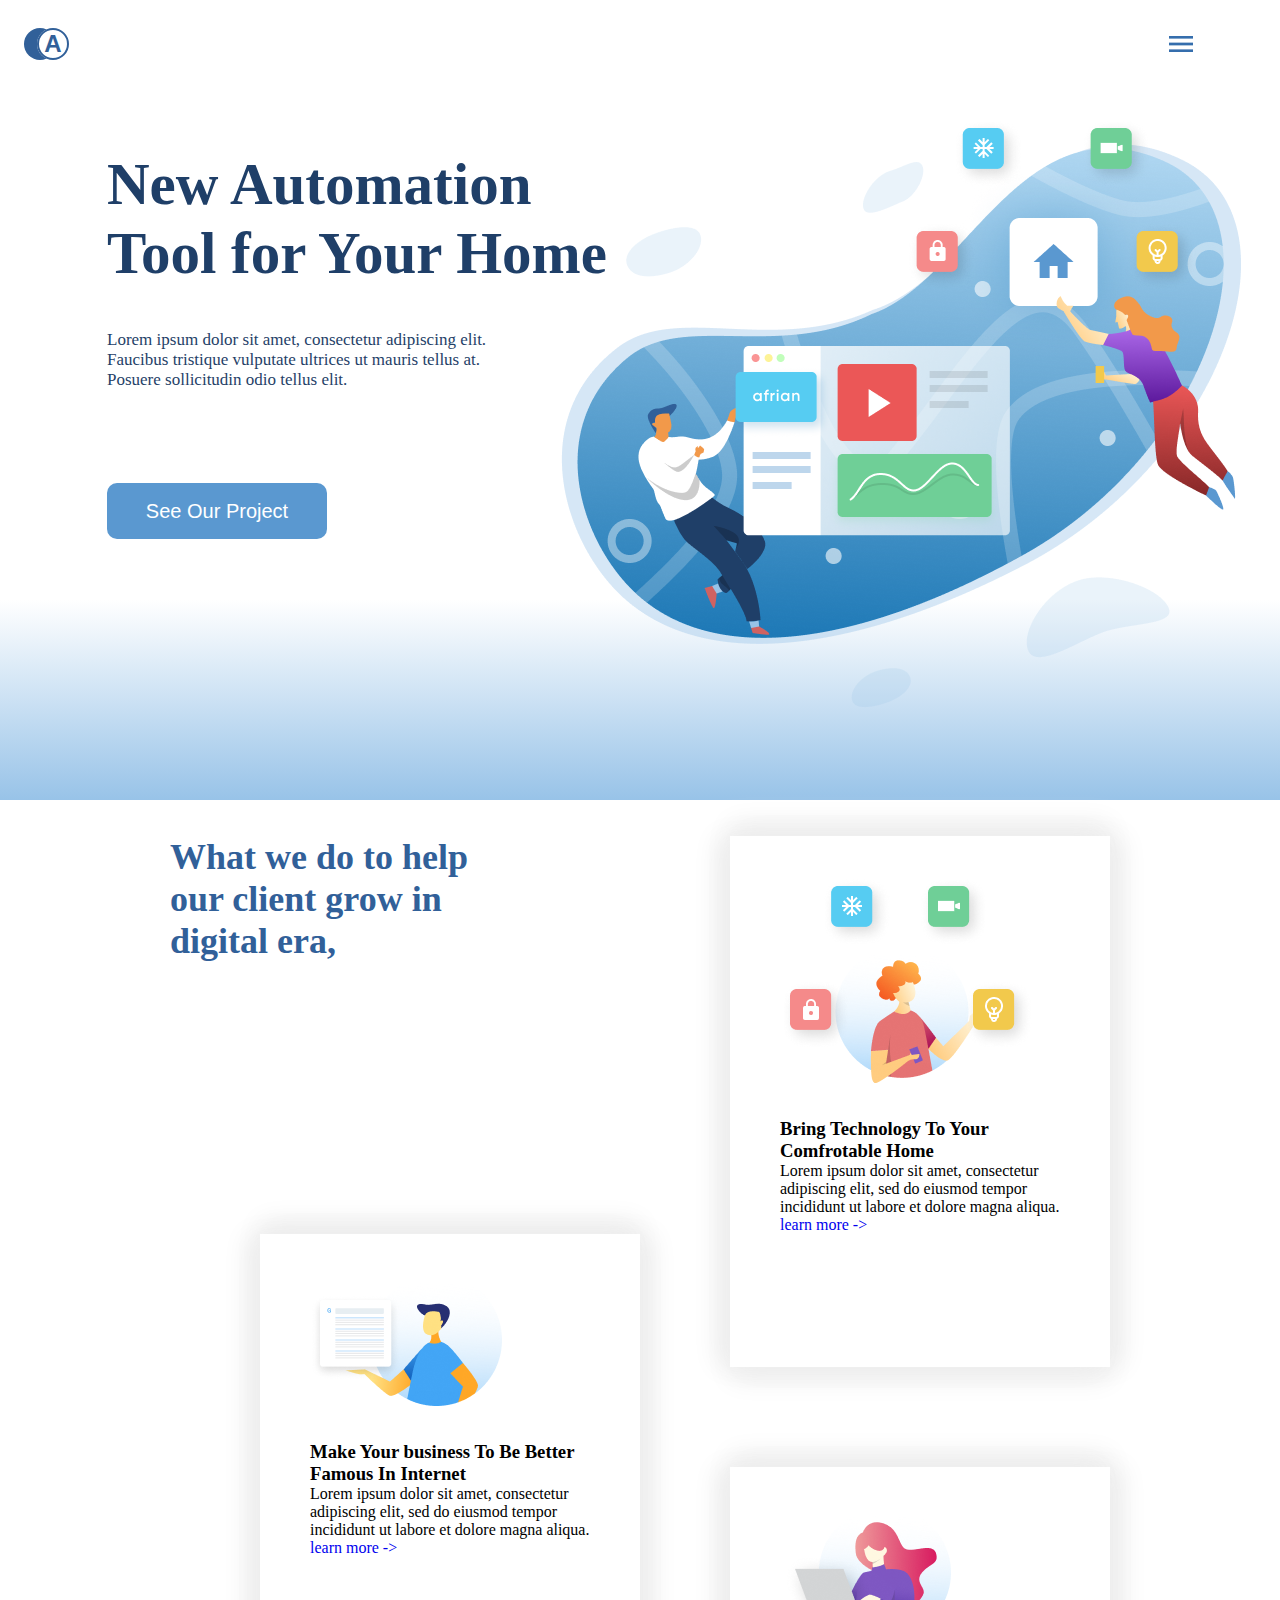
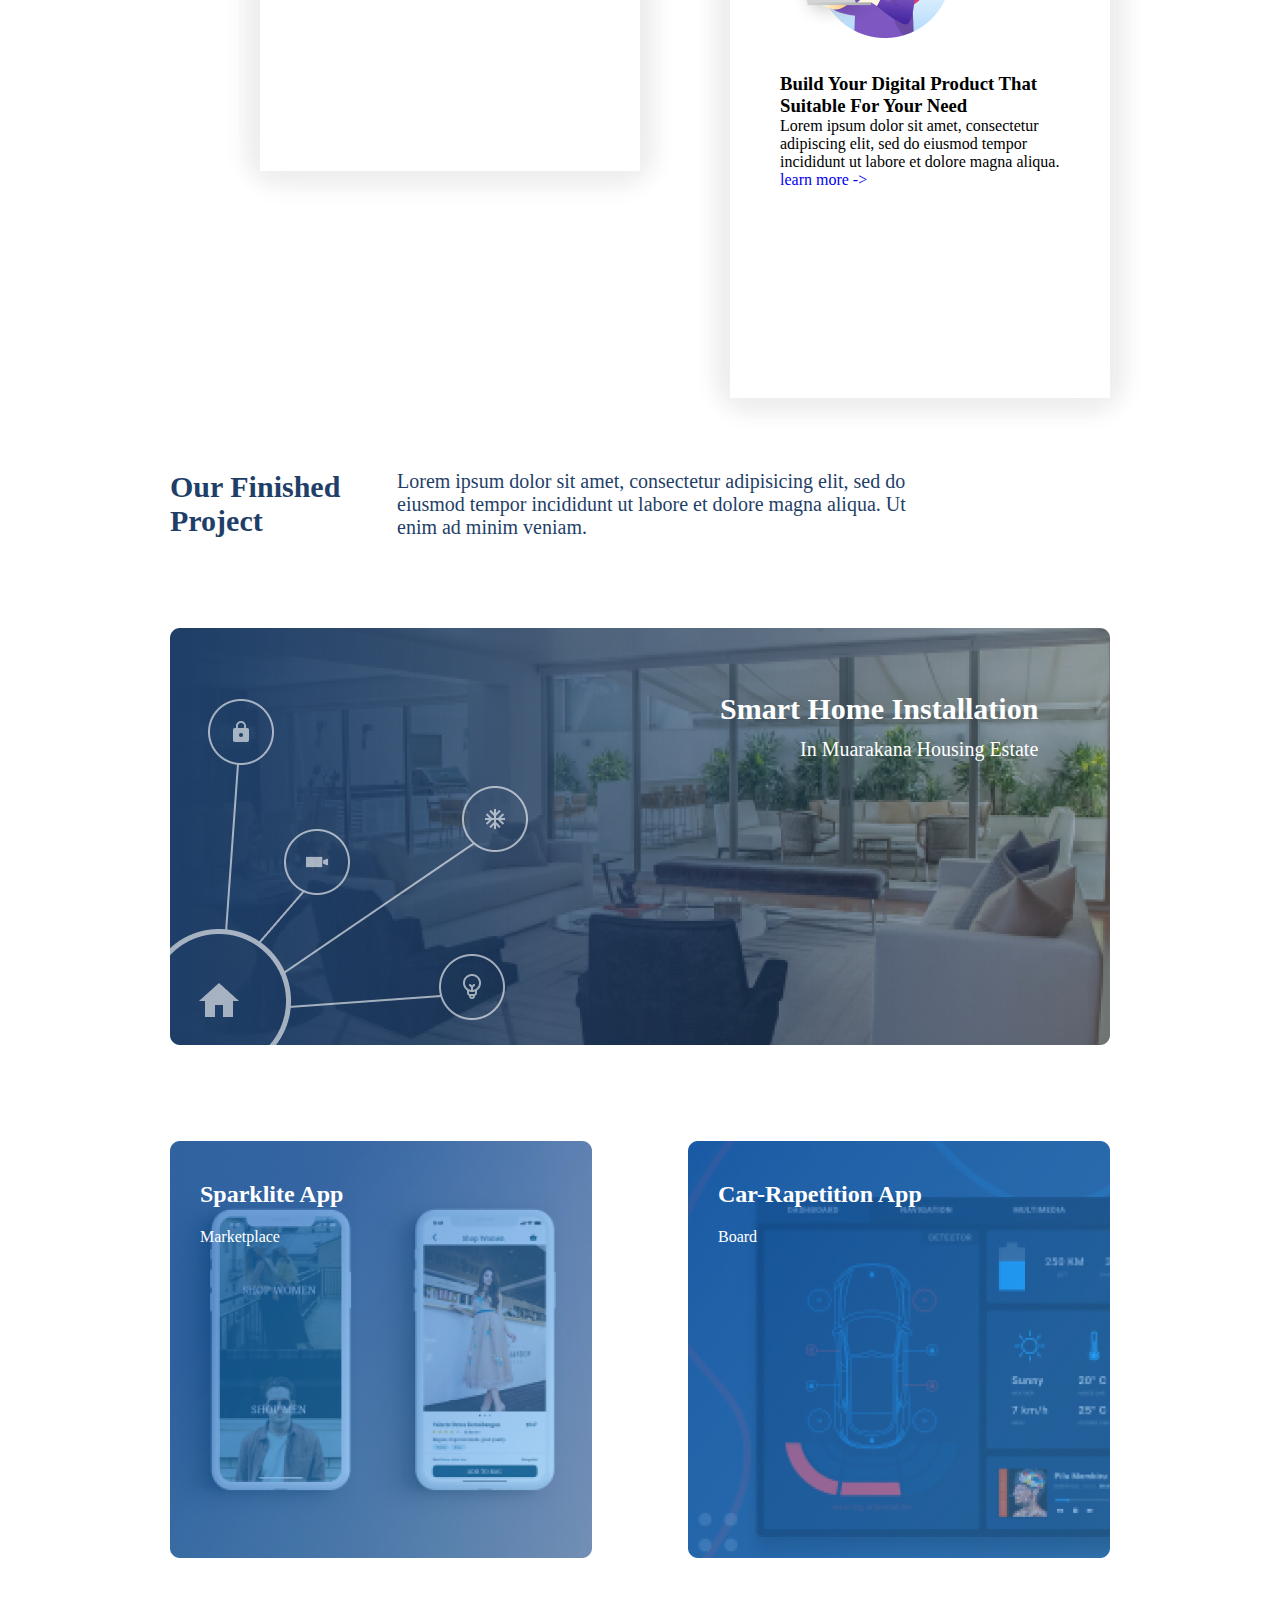
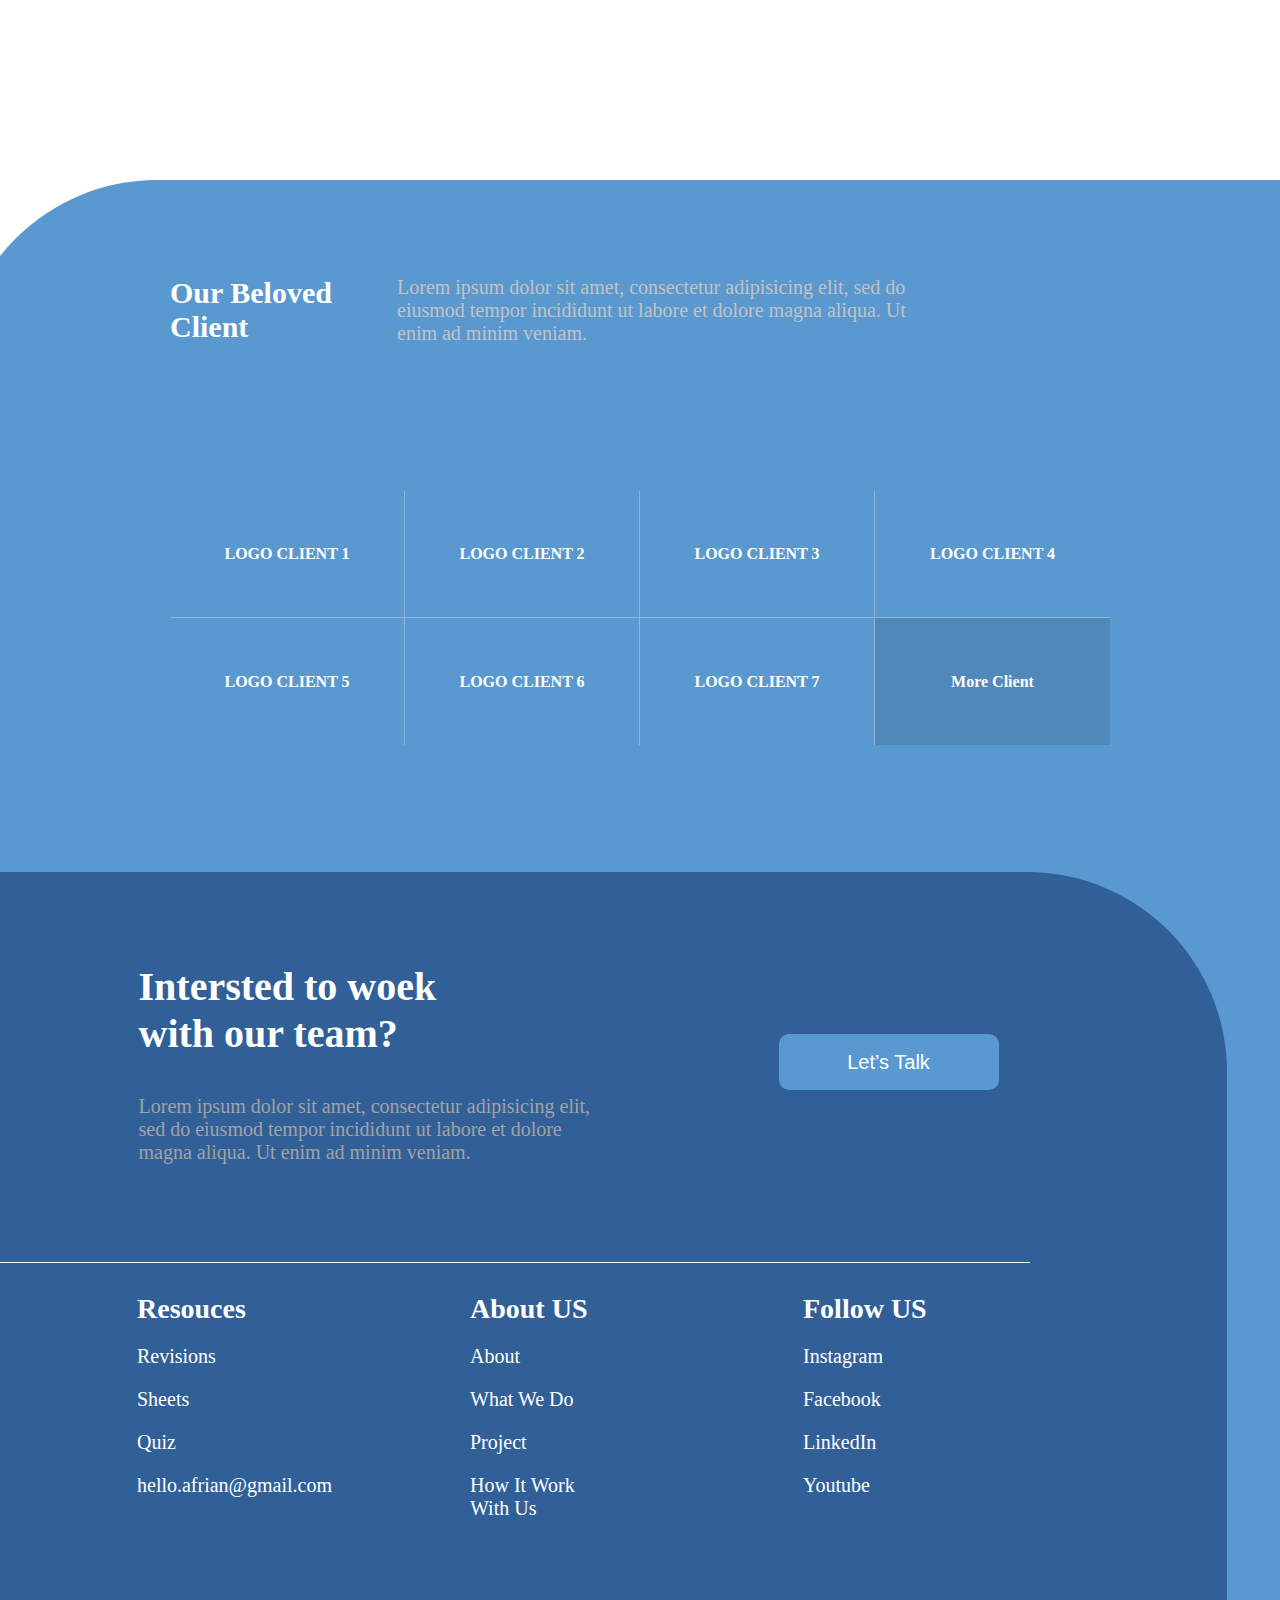
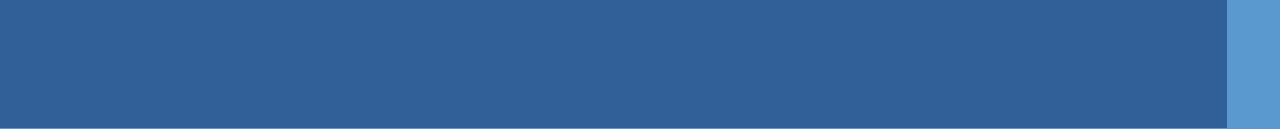
<file: js_exam/index.html>
<!DOCTYPE html>
<html lang="en">
<head>
  <meta charset="UTF-8">
  <meta name="viewport" content="width=device-width, initial-scale=1.0">
  <title>Document</title>
  <link rel="stylesheet" href="style.css">
</head>
<body>
  <div class="container">
    <div class="header her ">
      <header>
        <div class="hero">
          <h2>A</h2>
        </div>
        <img src="img/ic_menu_48px.png" alt="">
      </header>
      <div class="hdr dr">
        <div class="hdr-text hdr-tt">
          <h3>New Automation Tool for Your Home</h3>
          <p>Lorem ipsum dolor sit amet, consectetur adipiscing elit. Faucibus tristique vulputate ultrices ut mauris tellus at. Posuere sollicitudin odio tellus elit.</p>
          <button class="button"><a href="./innbox.html">See Our Project</a></button>
        </div>
        <div class="hdr-img hdr-ig">
          <img src="img/illustration.png" alt="">
        </div>
      </div>
    </div><br><br>
    <div class="card car">
      <div class="card-text">
        <h2>What we do to help our client grow in digital era,</h2>
        <div class="card-img-m m">
          <img src="img/1.png" alt="">
          <div class="img-m">
            <h3>Make Your business To Be Better Famous In Internet</h3>
            <p>Lorem ipsum dolor sit amet, consectetur adipiscing elit, sed do eiusmod tempor incididunt ut labore et dolore magna aliqua. </p>
            <a href="./"> learn more -></a>
          </div>
        </div>
      </div>
      <div class="card-img">
        <div class="card-img-m m-2">
          <img src="img/3.png" alt="">
          <div class="img-m">
            <h3>Bring Technology To Your Comfrotable Home</h3>
          <p>Lorem ipsum dolor sit amet, consectetur adipiscing elit, sed do eiusmod tempor incididunt ut labore et dolore magna aliqua. </p>
           <a href="./"> learn more -></a>
          </div>
          
        </div>
        <div class="card-img-m m-1">
          <img src="img/2 20.png" alt="">
          <div class="img-m">
           <h3>Build Your Digital Product That Suitable For Your Need</h3>
          <p>Lorem ipsum dolor sit amet, consectetur adipiscing elit, sed do eiusmod tempor incididunt ut labore et dolore magna aliqua. </p>
           <a href="./"> learn more -></a> 
          </div>
          
        </div>
      </div>
    </div><br><br><br><br>
      <div class="articles">
        <div class="article">
        <div class="article-text">
          <h2>Our Finished Project</h2>
          <p>Lorem ipsum dolor sit amet, consectetur adipisicing elit, sed do eiusmod tempor incididunt ut labore et dolore magna aliqua. Ut enim ad minim veniam.</p>
        </div>
        <div class="article-text-img">
          <h2 style="height: 46px; ">Smart Home Installation</h2>
          <p style="margin-left: 80px;">In Muarakana Housing Estate</p>
        </div>
      </div>
      <div class="article-img-a">
        <div class="article-img-1 n1"><h2>Sparklite App</h2><p>Marketplace</p></div>
      <div class="article-img-1 n2"><h2>Car-Rapetition App</h2><p>Board</p></div>
      </div>
      </div>
      <footer>
        <div class="foter">
          <div class="article-text ftr">
          <h2 style="color: #fff;">Our Beloved Client</h2>
          <p style="color: #c3c3c3;">Lorem ipsum dolor sit amet, consectetur adipisicing elit, sed do eiusmod tempor incididunt ut labore et dolore magna aliqua. Ut enim ad minim veniam.</p>
        </div>
          <div class="foter-text">
  <div>LOGO CLIENT 1</div>
  <div>LOGO CLIENT 2</div>
  <div>LOGO CLIENT 3</div>
  <div>LOGO CLIENT 4</div>
  <div>LOGO CLIENT 5</div>
  <div>LOGO CLIENT 6</div>
  <div>LOGO CLIENT 7</div>
  <div class="more">More Client</div>
        </div>
        </div>
        <div class="footer">
          <div class="afrianska-btn">
            <div class="afr-btn-txt">
              <h2>Intersted to woek with our team?</h2>
              <p>Lorem ipsum dolor sit amet, consectetur adipisicing elit, sed do eiusmod tempor incididunt ut labore et dolore magna aliqua. Ut enim ad minim veniam.</p>
            </div>
            <button style="margin-left: 180px;" class="button tn"><a href="./index1.html">Let’s Talk</a></button>
          </div>
          <div class="afrianska-text  ">
            <div class="footer_box">
            <div class="box_one">
                <h4 class="heading_four">Resouces</h4>
                <ul class="navigator">
                    <li><a class="link" href="/">Revisions</a></li>
                    <li><a class="link" href="/">Sheets</a></li>
                    <li><a class="link" href="/">Quiz</a></li>
                    <li><a class="link" href="/">hello.afrian@gmail.com</a></li>
                </ul>
            </div>
            <div class="box_two">
                <h4 class="heading_four">About US</h4>
                <ul class="navigator">
                    <li><a class="link" href="/">About</a></li>
                    <li><a class="link" href="/">What We Do</a></li>
                    <li><a class="link" href="/">Project</a></li>
                    <li><a class="link" href="/">How It Work With Us</a></li>
                </ul>
            </div>
            <div class="box_three">
                <h4 class="heading_four">Follow US</h4>
                <ul class="navigator">
                    <li><a class="link" href="/">Instagram</a></li>
                    <li><a class="link" href="/">Facebook</a></li>
                    <li><a class="link" href="/">LinkedIn</a></li>
                    <li><a class="link" href="/">Youtube</a></li>
                </ul>
            </div>
        </div>
          </div>
        </div>
      </footer>
  </div>
</body>
</html>
</file>
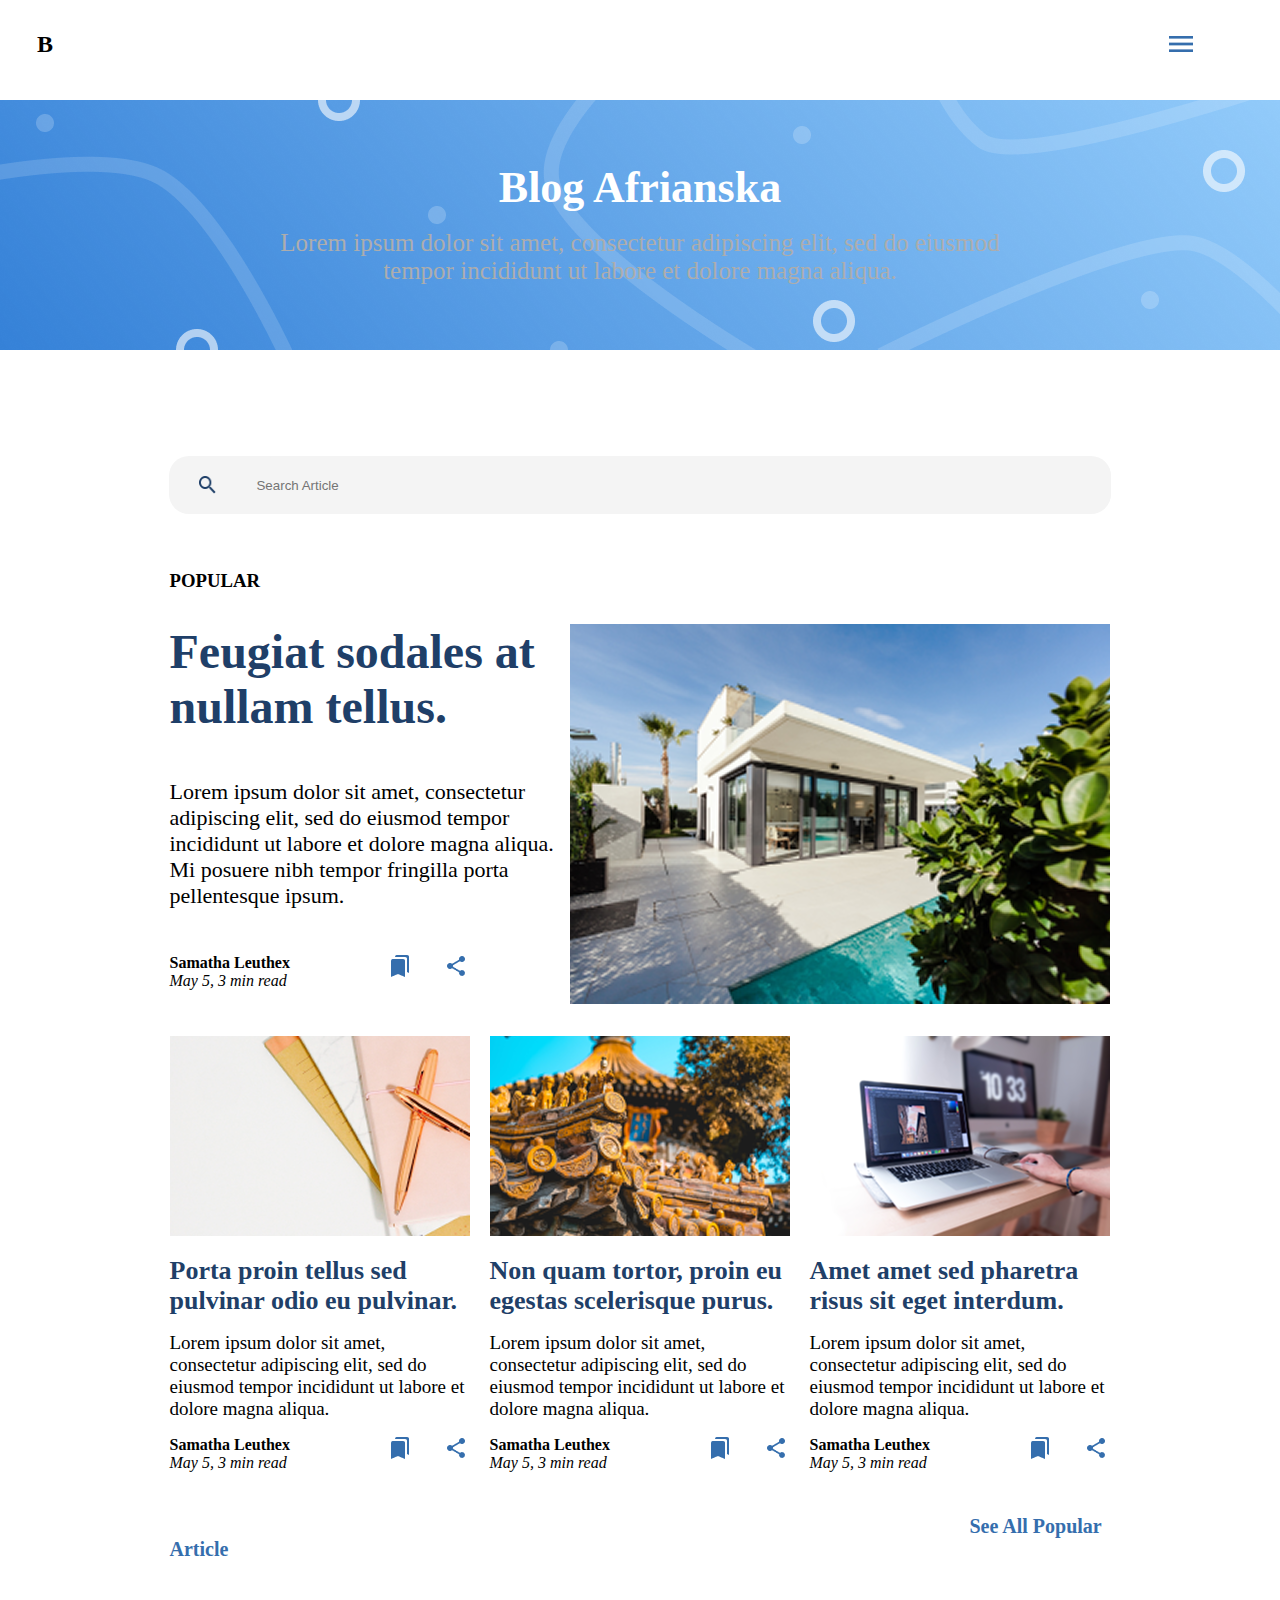
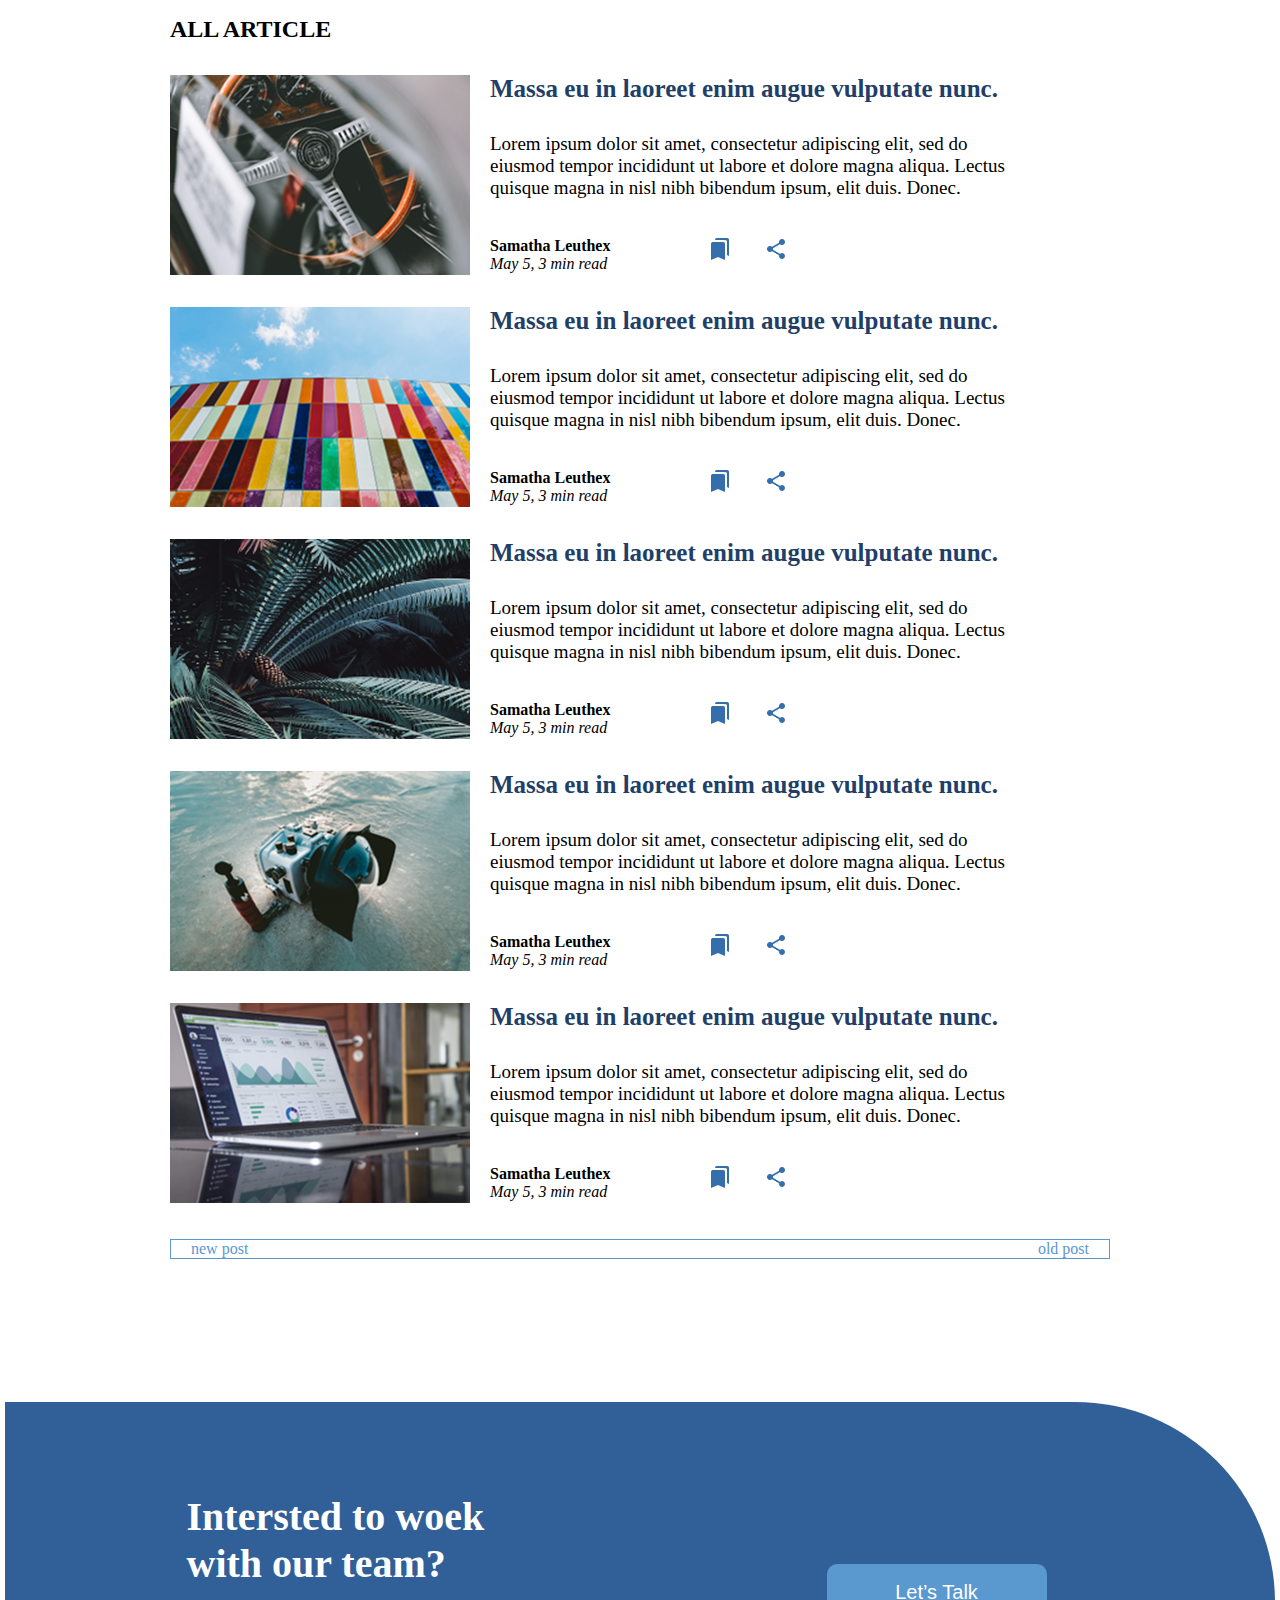
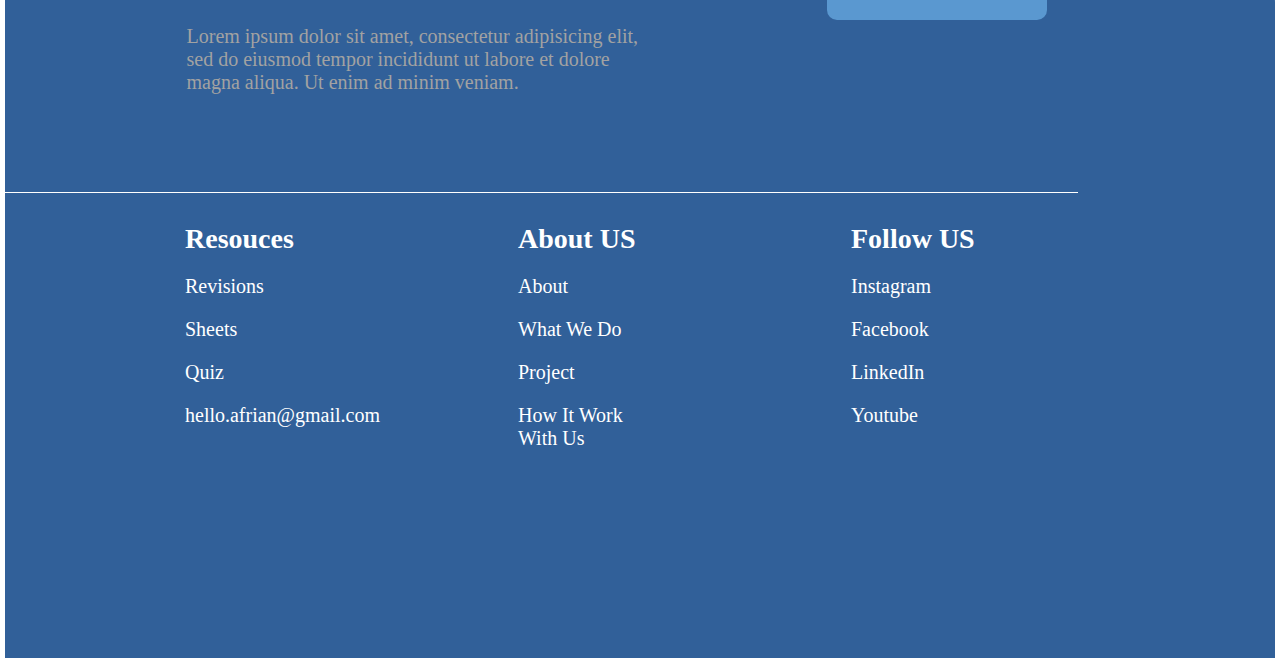
<file: js_exam/innbox.html>
<!DOCTYPE html>
<html lang="en">
<head>
  <meta charset="UTF-8">
  <meta name="viewport" content="width=device-width, initial-scale=1.0">
  <title>Document</title>
  <link rel="stylesheet" href="style.css">
</head>
<body>
  <div class="container">
    <div class="header">
      <header>
        <div class="dumaloq">
          <h2>B</h2>
        </div>
        <img src="img/ic_menu_48px.png" alt="">
      </header>
      <div class="htr">
        <h2 style="font-size: 44px;">Blog Afrianska</h2>
        <p style="width: 780px; height: 60px; color: #adadad; font-size: 25px;
        ">Lorem ipsum dolor sit amet, consectetur adipiscing elit, sed do eiusmod tempor incididunt ut labore et dolore magna aliqua. </p>
      </div>
    </div>
    <div class="sorch">
      <img src="img/Vector.png" alt="" width="17.489999771118164px" height="17.489999771118164">
      <input style="width: 900px; height: 56px; margin-left: 40px; border: none; border-radius: 20px; background-color: #F4F4F4;" type="search" placeholder="Search Article">
    </div>
    <div class="popular">
      <h3>POPULAR</h3>
      <div class="pamkin">
        <div class="pamkin-txt">
          <h2>Feugiat sodales at nullam tellus.</h2>
          <p>Lorem ipsum dolor sit amet, consectetur adipiscing elit, sed do eiusmod tempor incididunt ut labore et dolore magna aliqua. Mi posuere nibh tempor fringilla porta pellentesque ipsum.</p>
          <div class="pn-tt">
            <div class="pn-x">
              <b>Samatha Leuthex</b>
              <i>May 5, 3 min read</i>
            </div>
            <div class="pn_x">
              <img src="img/baseline-bookmarks-24px.png" alt="">              
              <img src="img/ic_share_24px.png" alt="">
            </div>
          </div>
        </div>
        <div class="pamkin-img">
          <img src="img/Rectangle 5.png" alt="">
        </div>
      </div>
      <div class="partas">
        <div class="parta">
        <div class="parta-img"><img src="img/Rectangle 5 (1).png" alt=""></div>
        <div class="parta-text">
          <h2>Porta proin tellus sed pulvinar odio eu pulvinar.</h2>
          <p >Lorem ipsum dolor sit amet, consectetur adipiscing elit, sed do eiusmod tempor incididunt ut labore et dolore magna aliqua. </p>
          <div class="pn-tt">
            <div class="pn-x">
              <b>Samatha Leuthex</b>
              <i>May 5, 3 min read</i>
            </div>
            <div class="pn_x">
              <img src="img/baseline-bookmarks-24px.png" alt="">              
              <img src="img/ic_share_24px.png" alt="">
            </div>
          </div>
        </div>
      </div>
      <div class="parta">
        <div class="parta-img"><img src="img/Rectangle 5 (2).png" alt=""></div>
        <div class="parta-text">
          <h2>Non quam tortor, proin eu egestas scelerisque purus.</h2>
          <p >Lorem ipsum dolor sit amet, consectetur adipiscing elit, sed do eiusmod tempor incididunt ut labore et dolore magna aliqua. </p>
          <div class="pn-tt">
            <div class="pn-x">
              <b>Samatha Leuthex</b>
              <i>May 5, 3 min read</i>
            </div>
            <div class="pn_x">
              <img src="img/baseline-bookmarks-24px.png" alt="">              
              <img src="img/ic_share_24px.png" alt="">
            </div>
          </div>
        </div>
      </div>
      <div class="parta">
        <div class="parta-img"><img src="img/Rectangle 5 (3).png" alt=""></div>
        <div class="parta-text">
          <h2>Amet amet sed pharetra risus sit eget interdum.</h2>
          <p >Lorem ipsum dolor sit amet, consectetur adipiscing elit, sed do eiusmod tempor incididunt ut labore et dolore magna aliqua. </p>
          <div class="pn-tt">
            <div class="pn-x">
              <b>Samatha Leuthex</b>
              <i>May 5, 3 min read</i>
            </div>
            <div class="pn_x">
              <img src="img/baseline-bookmarks-24px.png" alt="">              
              <img src="img/ic_share_24px.png" alt="">
            </div>
          </div>
        </div>
      </div>
      </div>
      <b style="margin-left: 800px; font-size: 20px; color: #356EAD;">See All Popular Article</b>
    </div>
    <div class="all">
      <h2>ALL ARTICLE</h2>
      <div class="massa">
        <div class="massa-img"><img src="img/Rectangle 5 (4).png" alt=""></div>
        <div class="massa-text">
          <h2>Massa eu in laoreet enim augue vulputate nunc.</h2>
          <p style="margin-top: 10px;">Lorem ipsum dolor sit amet, consectetur adipiscing elit, sed do eiusmod tempor incididunt ut labore et dolore magna aliqua. Lectus quisque magna in nisl nibh bibendum ipsum, elit duis. Donec.</p>
          <div style="margin-top: 18px;" class="pn-tt">
            <div class="pn-x">
              <b>Samatha Leuthex</b>
              <i>May 5, 3 min read</i>
            </div>
            <div class="pn_x">
              <img src="img/baseline-bookmarks-24px.png" alt="">              
              <img src="img/ic_share_24px.png" alt="">
            </div>
          </div>  
        </div>
      </div>
      <div class="massa">
        <div class="massa-img"><img src="img/Rectangle 5 (5).png" alt=""></div>
        <div class="massa-text">
          <h2>Massa eu in laoreet enim augue vulputate nunc.</h2>
          <p style="margin-top: 10px;">Lorem ipsum dolor sit amet, consectetur adipiscing elit, sed do eiusmod tempor incididunt ut labore et dolore magna aliqua. Lectus quisque magna in nisl nibh bibendum ipsum, elit duis. Donec.</p>
          <div style="margin-top: 18px;" class="pn-tt">
            <div class="pn-x">
              <b>Samatha Leuthex</b>
              <i>May 5, 3 min read</i>
            </div>
            <div class="pn_x">
              <img src="img/baseline-bookmarks-24px.png" alt="">              
              <img src="img/ic_share_24px.png" alt="">
            </div>
          </div>  
        </div>
      </div>
      <div class="massa">
        <div class="massa-img"><img src="img/Rectangle 5 (6).png" alt=""></div>
        <div class="massa-text">
          <h2>Massa eu in laoreet enim augue vulputate nunc.</h2>
          <p style="margin-top: 10px;">Lorem ipsum dolor sit amet, consectetur adipiscing elit, sed do eiusmod tempor incididunt ut labore et dolore magna aliqua. Lectus quisque magna in nisl nibh bibendum ipsum, elit duis. Donec.</p>
          <div style="margin-top: 18px;" class="pn-tt">
            <div class="pn-x">
              <b>Samatha Leuthex</b>
              <i>May 5, 3 min read</i>
            </div>
            <div class="pn_x">
              <img src="img/baseline-bookmarks-24px.png" alt="">              
              <img src="img/ic_share_24px.png" alt="">
            </div>
          </div>  
        </div>
      </div>
      <div class="massa">
        <div class="massa-img"><img src="img/Rectangle 5 (7).png" alt=""></div>
        <div class="massa-text">
          <h2>Massa eu in laoreet enim augue vulputate nunc.</h2>
          <p style="margin-top: 10px;">Lorem ipsum dolor sit amet, consectetur adipiscing elit, sed do eiusmod tempor incididunt ut labore et dolore magna aliqua. Lectus quisque magna in nisl nibh bibendum ipsum, elit duis. Donec.</p>
          <div style="margin-top: 18px;" class="pn-tt">
            <div class="pn-x">
              <b>Samatha Leuthex</b>
              <i>May 5, 3 min read</i>
            </div>
            <div class="pn_x">
              <img src="img/baseline-bookmarks-24px.png" alt="">              
              <img src="img/ic_share_24px.png" alt="">
            </div>
          </div>  
        </div>
      </div>
      <div class="massa">
        <div class="massa-img"><img src="img/Rectangle 5 (8).png" alt=""></div>
        <div class="massa-text">
          <h2>Massa eu in laoreet enim augue vulputate nunc.</h2>
          <p style="margin-top: 10px;">Lorem ipsum dolor sit amet, consectetur adipiscing elit, sed do eiusmod tempor incididunt ut labore et dolore magna aliqua. Lectus quisque magna in nisl nibh bibendum ipsum, elit duis. Donec.</p>
          <div style="margin-top: 18px;" class="pn-tt">
            <div class="pn-x">
              <b>Samatha Leuthex</b>
              <i>May 5, 3 min read</i>
            </div>
            <div class="pn_x">
              <img src="img/baseline-bookmarks-24px.png" alt="">              
              <img src="img/ic_share_24px.png" alt="">
            </div>
          </div>  
        </div>
      </div>
      <div class="post">
        <div class="new">new post</div>
        <div class="old">old post</div>
      </div>
    </div>
    <div class="footer">
          <div class="afrianska-btn">
            <div class="afr-btn-txt">
              <h2>Intersted to woek with our team?</h2>
              <p>Lorem ipsum dolor sit amet, consectetur adipisicing elit, sed do eiusmod tempor incididunt ut labore et dolore magna aliqua. Ut enim ad minim veniam.</p>
            </div>
            <button style="margin-left: 180px;" class="button"><a href="./main.html">Let’s Talk</a></button>
          </div>
          <div class="afrianska-text  ">
            <div class="footer_box">
            <div class="box_one">
                <h4 class="heading_four">Resouces</h4>
                <ul class="navigator">
                    <li><a class="link" href="/">Revisions</a></li>
                    <li><a class="link" href="/">Sheets</a></li>
                    <li><a class="link" href="/">Quiz</a></li>
                    <li><a class="link" href="/">hello.afrian@gmail.com</a></li>
                </ul>
            </div>
            <div class="box_two">
                <h4 class="heading_four">About US</h4>
                <ul class="navigator">
                    <li><a class="link" href="/">About</a></li>
                    <li><a class="link" href="/">What We Do</a></li>
                    <li><a class="link" href="/">Project</a></li>
                    <li><a class="link" href="/">How It Work With Us</a></li>
                </ul>
            </div>
            <div class="box_three">
                <h4 class="heading_four">Follow US</h4>
                <ul class="navigator">
                    <li><a class="link" href="/">Instagram</a></li>
                    <li><a class="link" href="/">Facebook</a></li>
                    <li><a class="link" href="/">LinkedIn</a></li>
                    <li><a class="link" href="/">Youtube</a></li>
                </ul>
            </div>
        </div>
          </div>
        </div>
  </div>
</body>
</html>
</file>
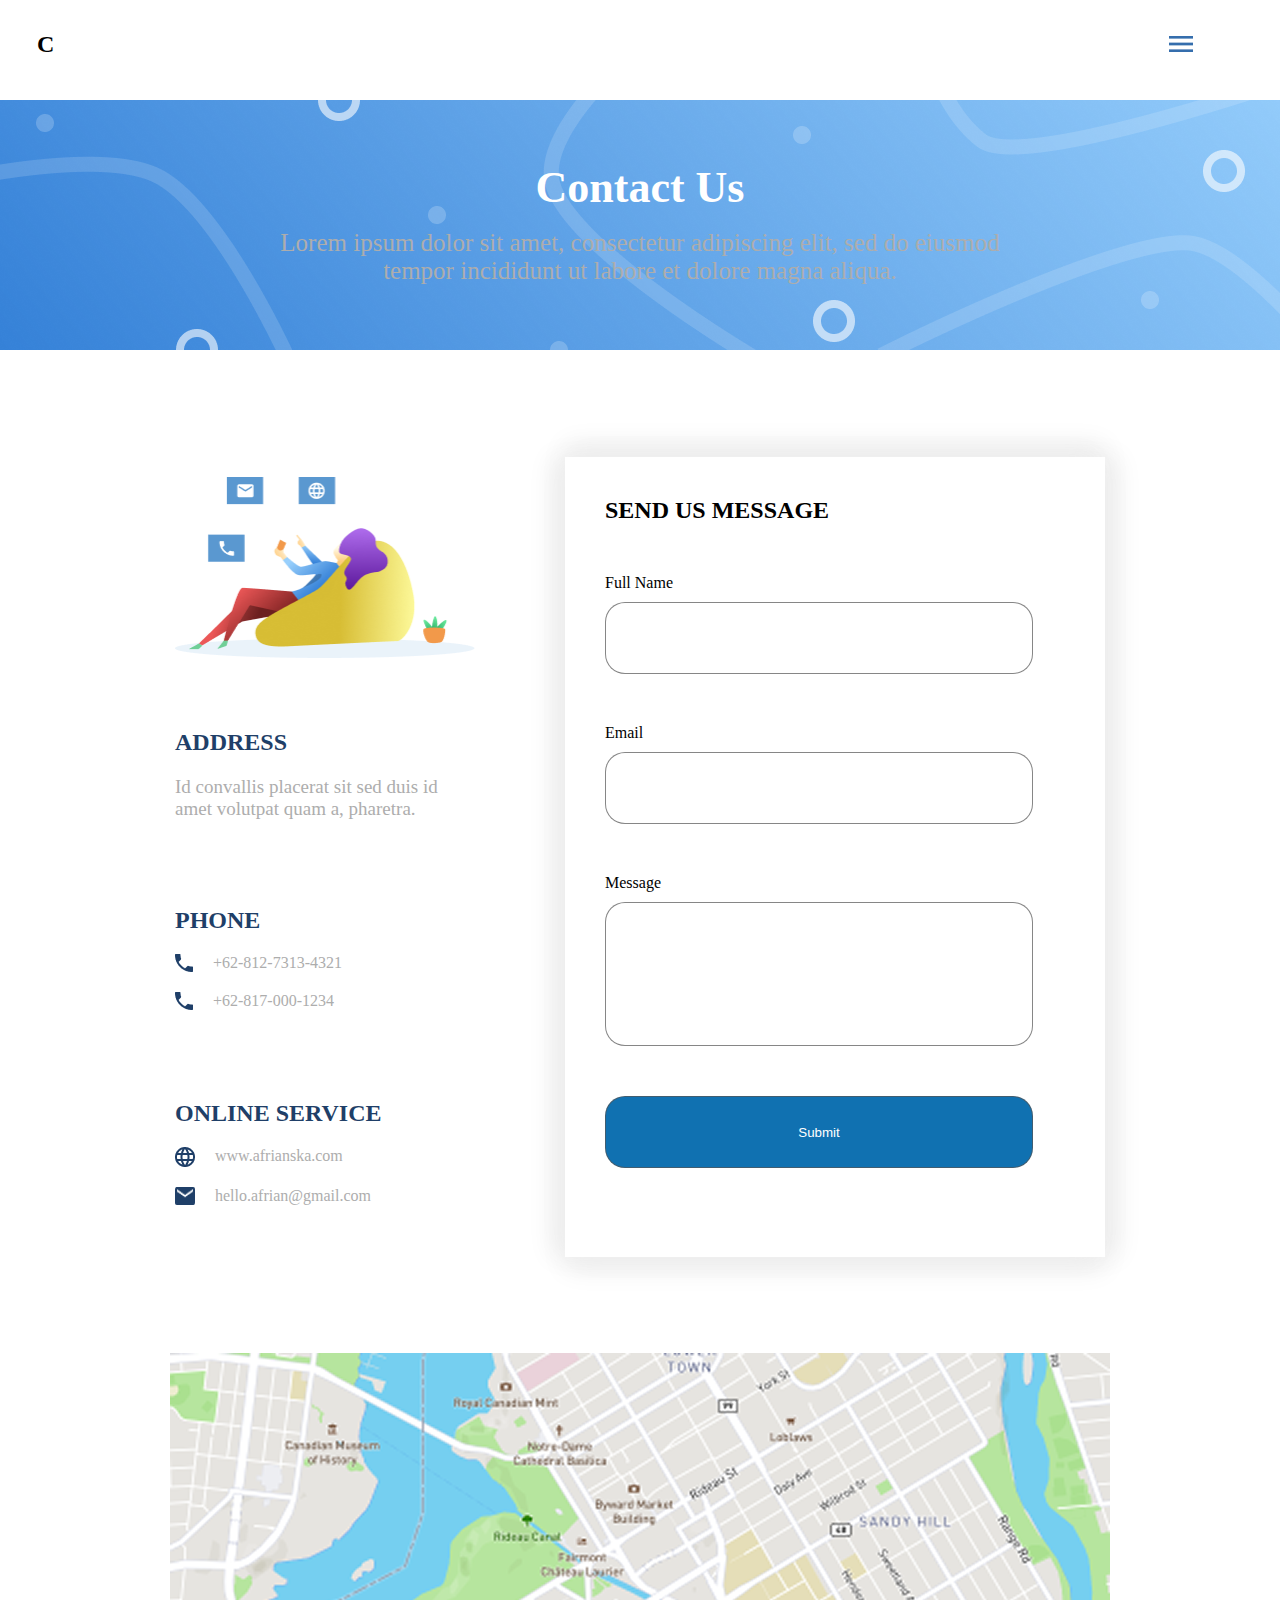
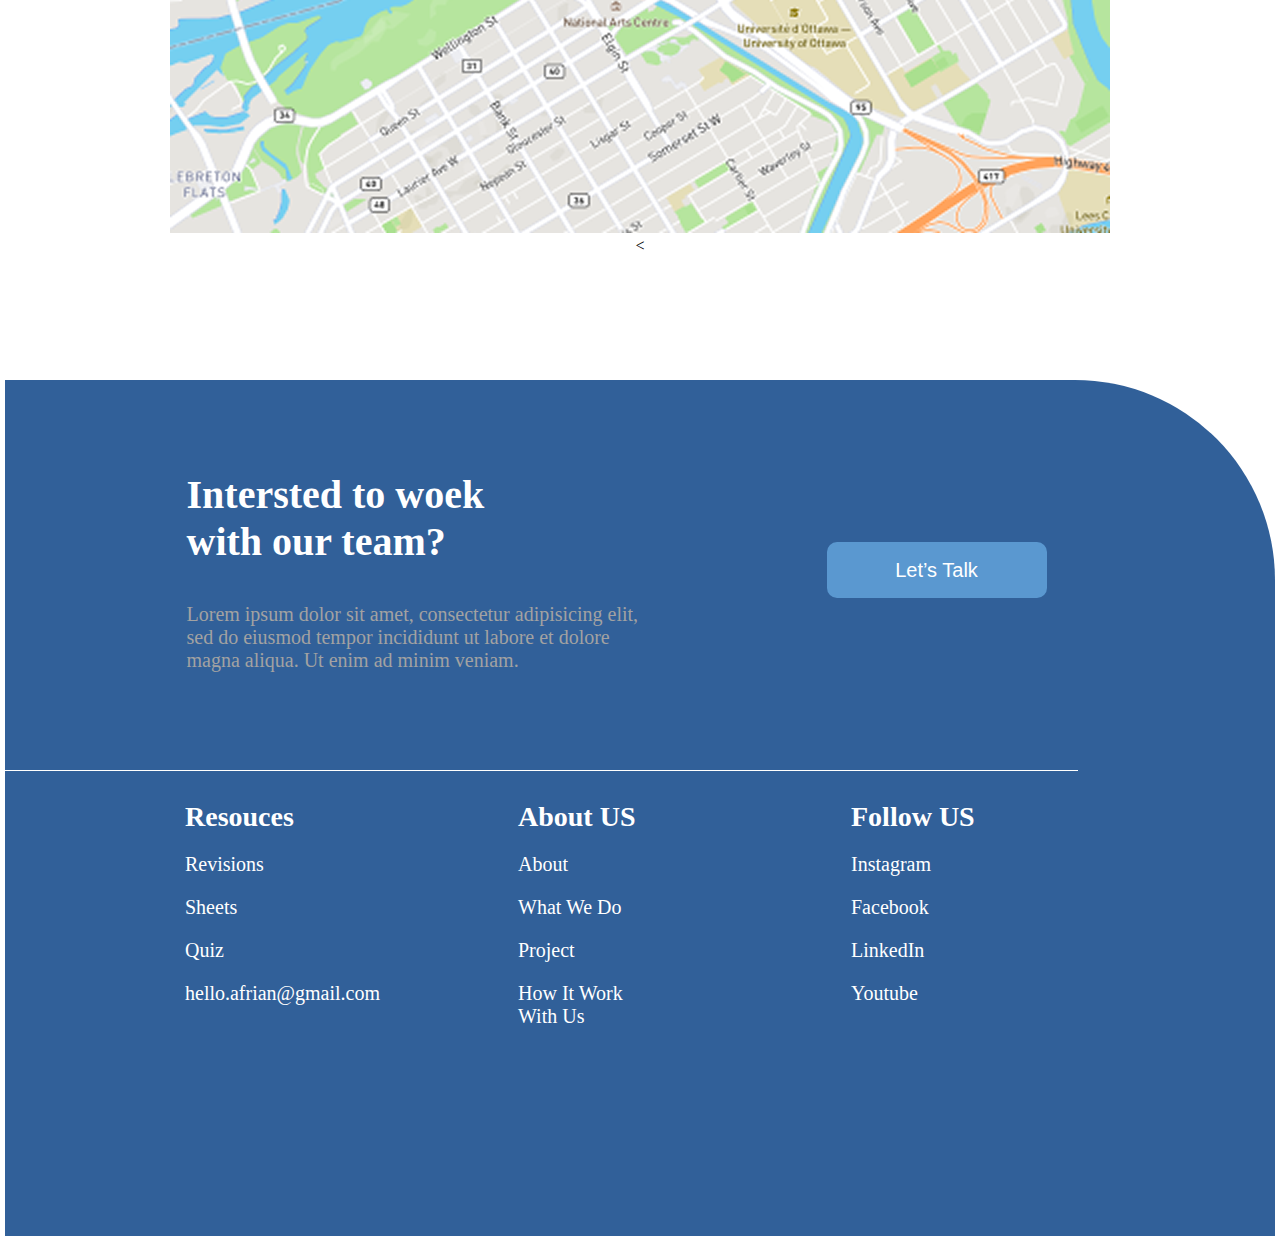
<file: js_exam/main.html>
<!DOCTYPE html>
<html lang="en">
<head>
  <meta charset="UTF-8">
  <meta name="viewport" content="width=device-width, initial-scale=1.0">
  <title>Document</title>
  <link rel="stylesheet" href="style.css">
</head>
<body>
  <div class="container">
    <div class="header">
      <header>
        <div class="dumaloq">
          <h2>C</h2>
        </div>
        <img src="img/ic_menu_48px.png" alt="">
      </header>
      <div class="htr">
        <h2 style="font-size: 44px;">Contact Us</h2>
        <p style="width: 780px; height: 60px; color: #adadad; font-size: 25px;
        ">Lorem ipsum dolor sit amet, consectetur adipiscing elit, sed do eiusmod tempor incididunt ut labore et dolore magna aliqua. </p>
      </div>
      </div>
      <div class="send">
        <div class="send-text">
          <img src="img/Group.png" alt="" style="width: 300px; height: 181px; margin-top: 20px;">
          <div class="sd-tt">
            <h2 style="color: #1F3F68;">ADDRESS</h2>
            <p style="font-size: 19px; color: #adadad;">Id convallis placerat sit sed duis id amet volutpat quam a, pharetra.</p>
          </div>
          <div class="sd-sms">
            <h2>PHONE</h2>
            <div class="sd-sms-1">
              <img src="img/Vector (1).png" alt="">
              <p>+62-812-7313-4321</p>
            </div>
            <div class="sd-sms-1">
              <img src="img/Vector (1).png" alt="">
              <p>+62-817-000-1234</p>
            </div>
          </div>
          <div class="sd-sms">
            <h2>ONLINE SERVICE</h2>
            <div class="sd-sms-1">
              <img src="img/Vector (2).png" alt="">
              <p>www.afrianska.com</p>
            </div>
            <div class="sd-sms-1">
              <img src="img/Vector (3).png" alt="">
              <p>hello.afrian@gmail.com</p>
            </div>
          </div>
        </div>
        <div class="card-img-m sends">
         <h2>SEND US MESSAGE</h2>
         <p>Full Name</p>
         <input style="width: 428px; height: 72px;" type="text">
         <p>Email</p>
         <input style="width: 428px; height: 72px;" type="email">
         <p>Message</p>
         <input style="width: 428px; height: 144px;" type="text">
         <br>
         <input style="width: 428px; height: 72px; margin-top: 50px; background-color: #1071b1; color: #fff;" type="submit">
          </div>
        </div>

        <div class="karta">
          <img src="img/Rectangle 2.png" alt="">
        </div>
        <<div class="footer">
          <div class="afrianska-btn">
            <div class="afr-btn-txt">
              <h2>Intersted to woek with our team?</h2>
              <p>Lorem ipsum dolor sit amet, consectetur adipisicing elit, sed do eiusmod tempor incididunt ut labore et dolore magna aliqua. Ut enim ad minim veniam.</p>
            </div>
            <button style="margin-left: 180px;" class="button"><a href="./index.html">Let’s Talk</a></button>
          </div>
          <div class="afrianska-text  ">
            <div class="footer_box">
            <div class="box_one">
                <h4 class="heading_four">Resouces</h4>
                <ul class="navigator">
                    <li><a class="link" href="/">Revisions</a></li>
                    <li><a class="link" href="/">Sheets</a></li>
                    <li><a class="link" href="/">Quiz</a></li>
                    <li><a class="link" href="/">hello.afrian@gmail.com</a></li>
                </ul>
            </div>
            <div class="box_two">
                <h4 class="heading_four">About US</h4>
                <ul class="navigator">
                    <li><a class="link" href="/">About</a></li>
                    <li><a class="link" href="/">What We Do</a></li>
                    <li><a class="link" href="/">Project</a></li>
                    <li><a class="link" href="/">How It Work With Us</a></li>
                </ul>
            </div>
            <div class="box_three">
                <h4 class="heading_four">Follow US</h4>
                <ul class="navigator">
                    <li><a class="link" href="/">Instagram</a></li>
                    <li><a class="link" href="/">Facebook</a></li>
                    <li><a class="link" href="/">LinkedIn</a></li>
                    <li><a class="link" href="/">Youtube</a></li>
                </ul>
            </div>
        </div>
          </div>
        </div>
    </div>
  </div>
</body>
</html>
</file>
<file: js_exam/style.css>
* {
  margin: 0;
  padding: 0;
  box-sizing: border-box;
  text-decoration: none;
  list-style: none;
}


.container {
  display: flex;
  flex-direction: column;
  justify-content: center;
  align-items: center;
}

.header {
  width: 1366px;
  height: 400px;  
}
.her{
  height: 800px;
  background: linear-gradient(#fff, #fff, #fff, #fff, #98c3e8);
}

header {
  width: 1200px;
  height: 48px;
  padding: 20px 20px;
  margin-top: 20px;
  margin-left: 60px;
  /* background-color: brown; */
  display: flex;
  align-items: center;
  justify-content: space-between;
}

.hero {
  width: 32px;
  height: 32px;
  border-radius: 50px;
  border: 2px solid #316099;
  box-shadow: -13px 0px 0px #316099;
  display: flex;
  align-items: center;
  justify-content: center;
  color: #316099;
  font-family: "Gill Sans", "Gill Sans MT", Calibri, "Trebuchet MS", sans-serif;
}

.hdr {
  display: flex;
  margin-top: 50px;
}

.hdr-text {
  position: absolute;
  top: 0;
  margin-left: 150px;
  margin-top: 150px;
}

.hdr-img {
  position: relative;
  margin-left: 600px;
}

.hdr-text h3 {
  width: 510px;
  height: 148px;
  color: #1f3f68;
  font-size: 59px;
}

.hdr-text p {
  width: 425px;
  height: 82px;
  color: #1f3f68;
  font-size: 17px;
  margin-top: 32px;
}

.button {
  width: 220px;
  height: 56px;
  background-color: #5a98d0;
  border-radius: 10px;
  border: none;
  margin-top: 71px;
}

.button a {
  color: #fff;
  font-size: 20px;
}

.card {
  width: 940px;
  height: 1162px;
  display: flex;
}

.card-text {
  display: flex;
  flex-direction: column;
  width: 470px;
  height: 1162px;
}

.card-text h2{
  width: 358px;
  height: 138px;
  font-size: 36px;
  color: #316099;

}

.img-m{
  width: 284px;
  height: 241px;
  margin-top: 30px;
  margin-left: 50px;
}


.card-img {
  display: flex;
  flex-direction: column;
  width: 470px;
}

.card-img-m {
  width: 380px;
  height: 537px;
  box-shadow: -13px 0px 25px #eee, 13px 0px 25px #eee, 0px 13px 25px #eee,
    0px -13px 25px #eee;
    margin-left: 90px;

}

.m{
  margin-top: 260px;
}

.m-1{
  margin-top: 100px;
}

.card-img-m img {
  margin-top: 40px;
  margin-left: 50px;
}


.articles{
  width: 940px;
  height: 1118px;
}

.article-text{
  display: flex;
}

.article-text h2{
  width: 227px;
  height: 92px;
  font-size: 30px;
  font-family: serif;
  color: #1F3F68;
}

.article-text p{
  width: 540px;
  height: 80px;
  font-size: 20px;
  color: #1F3F68;
}

.article-text-img{
  width: 940px;
  height: 417px;
  background-image: url(img/Mask\ Group.png);
  margin-top: 66px;
}

.article-text-img{
  padding-left: 550px;
  padding-top: 64px;
  color: #fff;
  font-size: 20px;
}

.article-img-a{
  display: flex;
}

.article-img-1{
  width: 422px;
  height: 417px;
  margin-top: 96px;
  color: #fff;
  display: flex;
  flex-direction: column;
  gap: 20px;
  padding-left: 30px;
  padding-top: 40px;
}

.n1{
  background-image: url(img/Mask\ Group\ \(2\).png);
}

.n2{
  background-image: url(img/Mask\ Group\ \(3\).png);
  margin-left: 96px;
}

footer{
  width: 1366px;
  height: 1549px;
  background-color: #5A98D0;
  border-top-left-radius: 200px;
  margin-top: 192px;
}

.ftr{
  margin-top: 96px;
  margin-left: 213px;
  color: #64780b;
}

.foter-text{
  width: 940px;
  height: 256px;
  /* margin-left: 213px; */
  padding-left: 213px;
  margin-top: 123px;
  display: grid;
  grid-template-columns: repeat(4, 235px);
  grid-template-rows: repeat(2, 127px);
}

.foter-text div {
  display: flex;
  align-items: center;
  justify-content: center;
  color: white;
  font-weight: bold;
  border-right: 1px solid #ffffff4d;
  border-bottom: 1px solid #ffffff4d;
}

.foter-text div:nth-child(4),
.foter-text div:nth-child(8) {
  border-right: none;
}

.foter-text div:nth-child(1),
.foter-text div:nth-child(5){
  border-left: none;
}

.foter-text div:nth-child(5),
.foter-text div:nth-child(6),
.foter-text div:nth-child(7),
.foter-text div:nth-child(8) {
  border-bottom: none;
}

.more {
  background: #0000001a;
}

.footer{
  width: 1270px;
  height: 856px;
  margin-top: 125px;
  background-color: #316099;
  border-top-right-radius: 200px;
}

.afrianska-btn{
  width: 1073px;
  height: 391px;
  border-bottom: 1px solid #fff;
  display: flex;
  /* align-items: center; */
  justify-content: center;
  padding-top: 91px;
}

.afr-btn-txt{
  width: 460px;
  height: 204px;
  margin-left: 150px;
  color: #fff;

}

.afr-btn-txt h2{
  width: 317px;
  height: 92px;
  font-size: 40px;  
}

.afr-btn-txt p{
  font-size: 20px;
  margin-top: 40px;
  color: #a2a2a2;
}

.footer_box {
  width: 790px;
  height: 210px;
  display: flex;
  justify-content: space-between;
  margin-left: 180px;
  
}

.heading_four{
  font-size: 20px;
  color: #fff;
}

.box_one,
.box_two,
.box_three {
  width: 124px;
  height: 129px;
}

.box_one ul,
.box_two ul,
.box_three ul{
  display: flex;
  flex-direction: column;
  gap: 20px;
  padding-top: 20px;
  font-size: 20px;
}

.footer_box a{
  color: #fff;
}


.footer_box{
  margin-top: 30px;
}

.footer_box  h4, ul{
  font-size: 28px;
}


/* index1.html */
.htr{
  width: 1366px;
  height: 250px;
  background-image: url(img/A.png);
  display: flex;
  flex-direction: column;
  align-items: center;
  text-align: center;
  justify-content: center;
  gap: 16px;
  color: #fff;
  margin-top: 32px;
}

.sorch{
  width: 942px;
  height: 58px;
  background-color: #F4F4F4;
  margin-top: 56px;
  display: flex;
  align-items: center;
  justify-content: center;
  border-radius: 20px;
}

.sorch img{
  margin-left: 30px;
}

.popular{
  width: 941px;
  height: 1046px;
  /* border: 1px solid; */
  margin-top: 56px;
}

.pamkin{
  width: 940px;
  height: 380px;
  display: flex;
  /* border: 1px solid; */
  margin-top: 32px;
}

.pamkin-txt{
  display: flex;
  flex-direction: column;
  gap: 45px;
}

.pamkin-txt h2{
  font-size: 48px;
  color: #1F3F68;

}

.pamkin-txt p{
  font-size: 22px;
}

.pn-tt{
  display: flex;
}

.pn-x{
  display: flex;
  flex-direction: column;

}

.pn_x{
  width: 24px;
  height: 24px;
  display: flex;
  margin-left: 98px;
  gap: 32px;
}

.partas{
  display: flex;
  gap: 20px;
}


.parta{
  width: 300px;
  height: 479px;
  margin-top: 32px;
}

.parta-text{
  display: flex;
  flex-direction: column;
  gap: 16px;
}

.parta h2{
  font-size: 26px;
  margin-top: 16px;
  color: #1F3F68;

}

.parta p{
  font-size: 19px;
}

.all{
  width: 940px;
  height: 1261px;
  /* border: 1px solid; */
}

.massa{
  width: 859px;
  height: 200px;
  display: flex;
  margin-top: 32px;
  gap: 20px;
}


.massa h2{
  color: #1F3F68;
  font-size: 25px;
}

.massa-text p{
  font-size: 19px;
}

.massa-text{
  display: flex;
  flex-direction: column;
  gap: 20px;
}

.post{
 margin-top: 36px;
 width: 940px;
 height: 20px;
 display: flex;
 justify-content: space-between;
 padding: 0px 20px;
 align-items: center;
 border:1px solid #5A98D0;
 color: #5a98d0; 
}

/* index2.html */


.send{
  display: flex;
  margin-top: 57px;
}

.send-text{
  width: 300px;
  height: 800px;
  display: flex;
  flex-direction: column;
}

.sd-tt{
  width: 300px;
  height: 107px;
  margin-top: 71px;
  display: flex;
  flex-direction: column;
  gap: 20px;
}

.sd-sms{
  width: 225px;
  height: 122px;
  margin-top: 71px;
  display: flex;
  flex-direction: column;
  gap: 20px;
}

.sd-sms h2{
  color: #1F3F68;
}

.sd-sms-1{
  display: flex;
  gap: 20px;
  color: #adadad;
}

.sends{
  width: 540px;
  height: 800px;
  padding: 40px 40px;
  /* margin-top: 57px; */
}

.sends input{
  border-radius: 20px;
  border: 1px solid #555555b6;
}

.sends p{
  margin-top: 50px;
  margin-bottom: 10px;
}

.karta{
  margin-top: 96px;
  
}

@media(max-width:780px){

  .container{
    width: 100%;
    max-width: 780px;
    margin: auto;
} 

.her{
  width: 780px;
  height: 900px;
}

header{
  width: 700px;
  height: 37px;
  padding: 20px 60px;
}

.hdr-tt h3{
  width: 390px;
  font-size: 45px;
}
.card{
  display: flex;
  align-items: center;
  justify-content: center;
  flex-direction: column;
}
.article-text h2{
  display: none;
}
.article-text p{
  display: none;
}
.m-1{
  display: none;
}
.hdr-tt{
  margin-top: 90px;
  text-align: center;
}
.hdr-tt p{
  margin-top: 1px;
}

.hdr-tt .button{
  margin-top: 1px;
}

.hdr-ig{
  width: 20px;
  height: 20px;
  margin-left: 1px;
  margin-top: 270px;
}
.car{
 width: 740px;
 height: 1162px;
}

.card-text{
  width: 370px;
  height: 1162px;
}

.card-text h2{
  width: 152px;
  height: 138px;
  font-size: 26px; 
}

.img-m{
  width: 184px;
  height: 141px;
  /* margin-top: auto; */
}

.card-img{
  width: 370px;
}

.card-img-m{
  width: 280px;
  height: 437px;

}

.m{
  margin-top: 160px;
}

.m-1{
  margin-top: 70px;
}

.card-img-m img{
  margin-top: 1px;
  margin-left: 15px;
}

.articles{
  width: 354px;
  height: 818px;
}

.article-text-img{
  width: 654px;
  height: 217px;
  background-image: url(img/Mask\ Group.png);
  background-size: cover;
  background-repeat: no-repeat;
  padding-left: 350px ;
  margin-left: -150px;
  font-size: 15px;
  /* padding-right: 100px; */
  margin-top: 66px;
}
.article-text-img h2{
  margin-left: 20px;
}

.article-img-a{
  width: 522px;
  height: 417px;
}

.article-img-1{
  width: 402px;
  height: 317px;
  margin-top: 96px;
  margin-left: -150px;
  color: #fff;
  display: flex;
  flex-direction: column;
  gap: 20px;
  padding-left: 30px;
  padding-top: 40px;
  background-size: over;
    background-repeat: no-repeat ;
}

.n2{
  margin-left: 20px;
}
 
footer{
  width: 780px;
  height: 1149px;
  margin-top: none;
}
.footer{
  width: 780px;
  height: 640px;
}
.foter-text{
  width: 780px;
  height: 256px;
  display: grid;
  padding-left: 120px;
  grid-template-columns: repeat(4, 135px);
  grid-template-rows: repeat(2, 77px);
}



.ftr{
  width: 200px;
}

.ftr p{
  display: none;
}

.afrianska-btn{
  width: 780px;
}

.tn{
  margin-left:1px;
  margin-top: 150px;
}

.footer_box{
  width: 770px;
  margin-left: 1px;
  padding: 0px 50px;
  font-size: 15px;
}

.box_one,
.box_two,
.box_three {
  width: 124px;
  height: 129px;
}

.box_one ul,
.box_two ul,
.box_three ul{
  display: flex;
  flex-direction: column;
  gap: 5px;
  padding-top: 20px;
  font-size: 20px;
}

}
</file>
